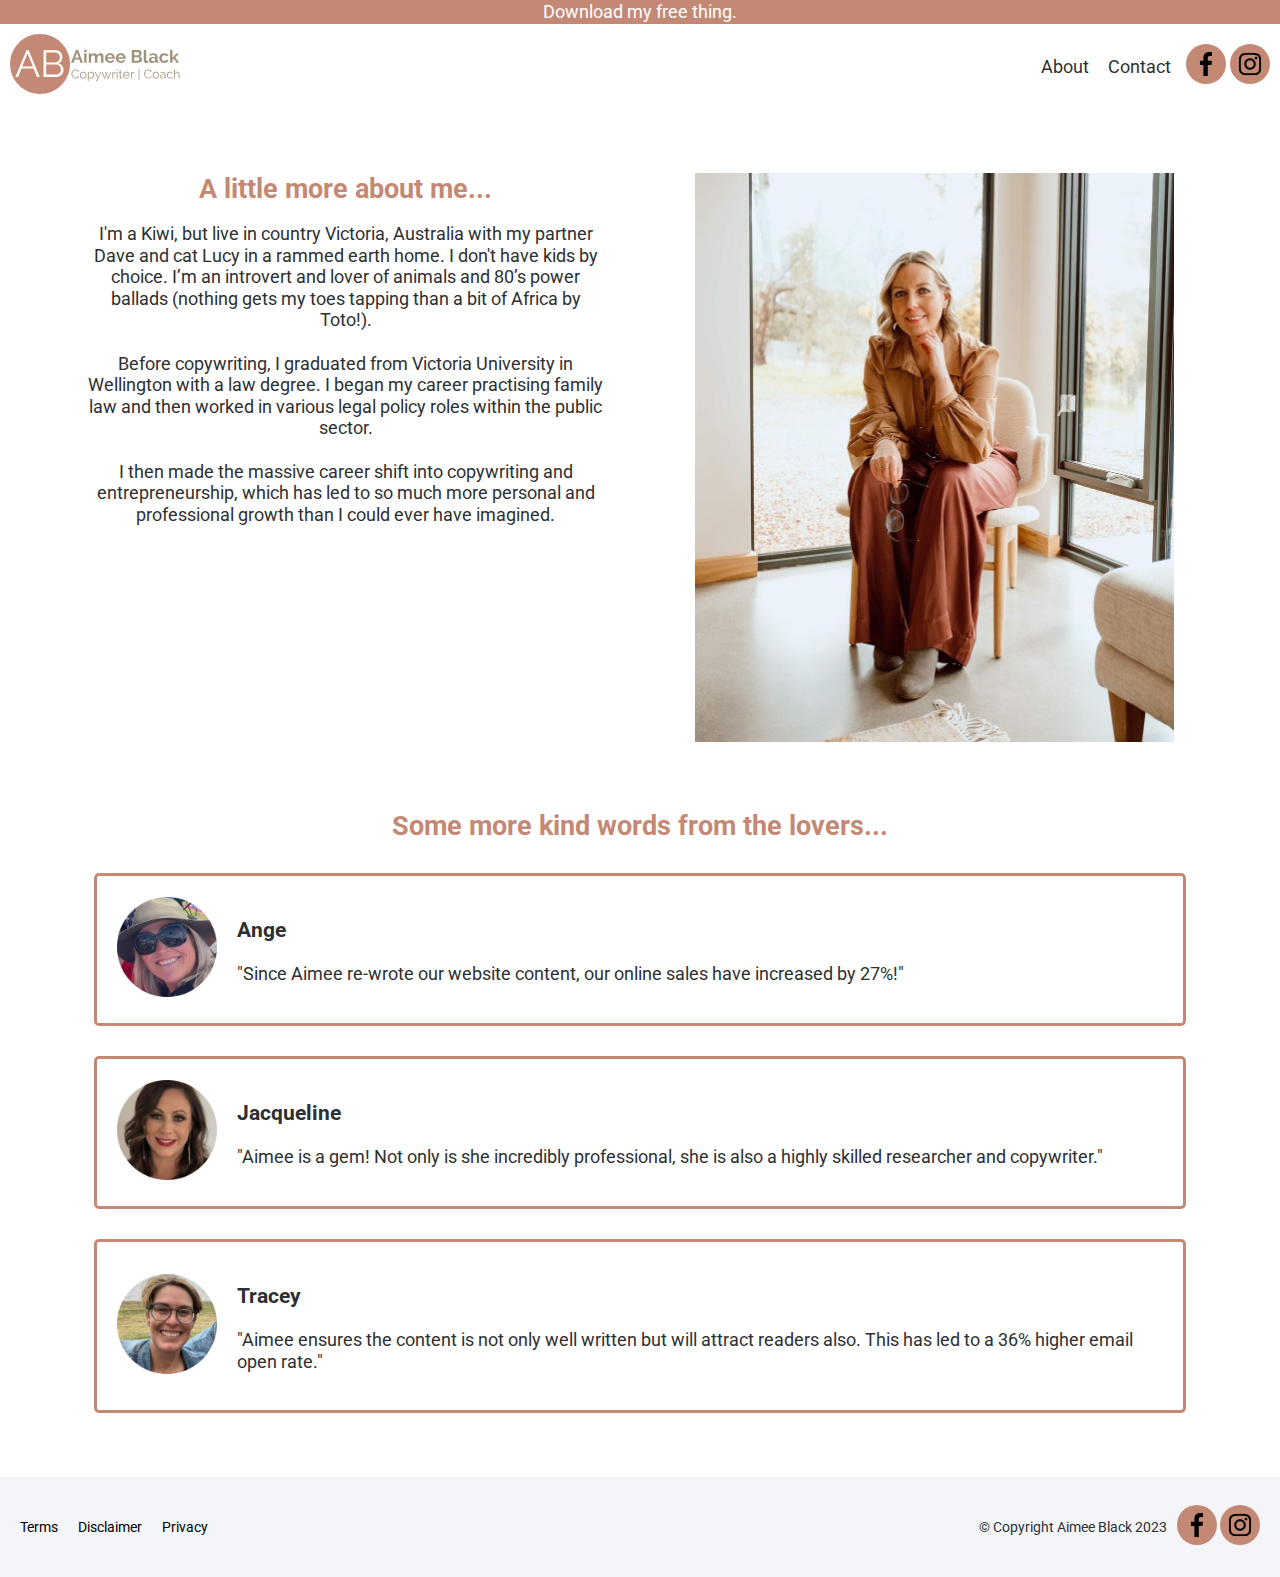
<file: about.html>
<!DOCTYPE html>
<html class="no-js" lang="en">

<html>

<head>
  <meta charset="utf-8">
  <meta http-equiv="X-UA-Compatible" content="IE=edge">
  
  <title>Aimee Black: About</title>
  
  <meta name="description" content="Aimee Black, Copywriter for coaches, consultants and small businesses to attract client’s and sell with integrity through persuasive and engaging content and copy.">
  <meta name="viewport" content="width=device-width, initial-scale=1">
  
  <link rel="stylesheet" href="./css/normalize.css">
  <link rel="stylesheet" href="./css/main.css">

  <link rel="preconnect" href="https://fonts.googleapis.com">
  <link rel="preconnect" href="https://fonts.gstatic.com" crossorigin>
  <link href="https://fonts.googleapis.com/css2?family=Roboto&display=swap" rel="stylesheet">

</head>

<body>
  
  <main>

    <!--Hello bar-->
    <aside class="hello-bar">
      <a href="#">Download my free thing.</a>
    </aside>

    <!--Navigation-->
    <header class="main-navigation">
      
      <section class="nav-left">
        <div>
          <a href="./index.html"><img class="ab-logo" src="./img/AB_Logo.svg" alt="ABLogo" /></a>
        </div>
      </section>

      <section class="nav-right">
        <nav class="site-links">
          <a href="./about.html">About</a>
          <a href="#">Contact</a>
        </nav>
        <div class="socials">
          <a href="https://www.facebook.com/aimeeblackcoach" target="_blank"><img class="facebook-icon" src="./img/Facebook.svg" alt="Facebook" /></a>
          <a href="https://www.instagram.com/aimeesblack/" target="_blank"><img class="instagram-icon" src="./img/Instagram.svg" alt="Instagram" /></a>
        </div>
        <div class="mobile-menu">
          <img class="hamburger-menu" id="open-side-menu" src="./img/HamburgerMenu.svg" alt="Open Menu" />
        </div>
      </section>

    </header>

    <!--Body copy-->
    <section class="body-copy">

      <div class="body-text">
        <h2>A little more about me...</h2>
        <p>I'm a Kiwi, but live in country Victoria, Australia with my partner Dave and cat Lucy in a rammed earth home. I don't have kids by choice. 
           I’m an introvert and lover of animals and 80’s power ballads (nothing gets my toes tapping than a bit of Africa by Toto!).
           <br>
           <br>
           Before copywriting, I graduated from Victoria University in Wellington with a law degree. I began my career practising family law and then worked
            in various legal policy roles within the public sector.
           <br>
           <br>
           I then made the massive career shift into copywriting and entrepreneurship, which has led to so much more personal and professional growth than
           I could ever have imagined. 
        </p>
      </div>

      <div class="body-photo">
        <img src="./img/Aimee1.jpg" alt="Aimee" />
      </div>

    </section>

    <!--Testimonials section-->
    <section class="testimonials-section">

      <h2>Some more kind words from the lovers...</h2>

      <div class="testimonial-container">
        <div><img class="testimonial-image testimonial-image1" src="./img/Ange.png" alt="Ange" /></div>
        <div class="testimonial-content">  
          <h3 class="testimonial-name">Ange</h3>
          <p class="testimonial-text">"Since Aimee re-wrote our website content, our online sales have increased by 27%!"</p>
        </div>  
      </div>

      <div class="testimonial-container">
        <div><img class="testimonial-image testimonial-image2" src="./img/Jacqueline.png" alt="Jacqueline" /></div>
        <div class="testimonial-content">  
          <h3 class="testimonial-name">Jacqueline</h3>
          <p class="testimonial-text">"Aimee is a gem! Not only is she incredibly professional, she is also a highly skilled researcher and copywriter."</p>
        </div>  
      </div>

      <div class="testimonial-container">
        <div><img class="testimonial-image testimonial-image2" src="./img/Tracey G.png" alt="Tracey" /></div>
        <div class="testimonial-content">
          <h3 class="testimonial-name">Tracey</h3>
          <p class="testimonial-text">"Aimee ensures the content is not only well written but will attract readers also. This has led to a 36% higher email open rate."</p>
        </div>  
      </div>

    </section>

    <!--Footer section-->
    <footer>

      <div class="footer-nav-left">
        <nav class="footer-links">
          <a href="#">Terms</a>
          <a href="#">Disclaimer</a>
          <a href="#">Privacy</a>
        </nav>
      </div>
      
      <div class="footer-nav-right">
        <p>&copy Copyright Aimee Black 2023</p>
        <div class="footer-socials">
          <a href="https://www.facebook.com/aimeeblackcoach" target="_blank"><img class="facebook-icon" src="./img/Facebook.svg" alt="Facebook" /></a>
          <a href="https://www.instagram.com/aimeesblack/" target="_blank"><img class="instagram-icon" src="./img/Instagram.svg" alt="Instagram" /></a>
        </div>
      </div>

    </footer>

    <!--Side menu-->    
    <aside class="side-menu-position side-menu-design" id="side-menu">

      <div class="side-menu-header">
        <img class="close-menu-image" id="close-menu" src="./img/CloseMenu.svg" alt="Close Menu" />
      </div>

      <ul class="side-menu-links">
        <li><a href="./index.html">Home</a></li>
        <li><a href="./about.html">About</a></li>
        <li><a href="#">Contact</a></li>
      </ul>
      
      <div class="side-menu-socials">
        <a href="https://www.facebook.com/aimeeblackcoach" target="_blank"><img class="facebook-icon" src="./img/Facebook.svg" alt="Facebook" /></a>
        <a href="https://www.instagram.com/aimeesblack/" target="_blank"><img class="instagram-icon" src="./img/Instagram.svg" alt="Instagram" /></a>
      </div>

    </aside>

  </main>
        
  <script src="./js/main.js" async defer></script>
</body>

</html>
</file>
<file: css/main.css>
html {
  line-height: 1.2;
}

body {
  font-family: 'Roboto', sans-serif;
  color: #2d3031;
  font-size: 18px;
}

.hello-bar {
    display: flex;
    align-items: center;
    justify-content: center;
    background-color: #c48975;
    height: 24px;
}

.hello-bar a {
    text-decoration: none;
    color: #ffffff;
}

.ab-logo {
    height: 60px;
    cursor: pointer;
}

.main-navigation {
    display: flex;
    justify-content: space-between;
    padding: 10px;
}

.nav-right {
    display: flex;
    align-items: center;
}

.site-links a {
    padding-right: 15px;
    text-decoration: none;
    color: #2d3031;
}

.site-links, .socials {
    display: none;
}

@media (min-width: 480px) {
    .site-links, .socials {
        display: block;
    }
}

.facebook-icon, .instagram-icon {
    height: 40px;
    background-color: #c48975;
    border-radius: 50%;
}

.facebook-icon:hover, .instagram-icon:hover {
    background-color: #c5a195; 
}

.hamburger-menu {
    height: 40px;
    cursor: pointer;
}

@media (min-width: 480px) {
    .hamburger-menu {
        display: none;
    }
}

.hero-background {
    background-image: linear-gradient(rgba(0, 0, 0, 0.4), rgba(0,0,0,0.4)), url("../img/Aimee5.jpg");
    background-repeat: no-repeat;
    background-position: 25% 25%;
    background-size: cover;
    width: 100%;
    height: 450px;
    position: relative;
}

.hero-box {
    position: absolute;
    top: 40%;
    right: 5%;
    padding: 10px;
    color: #ffffff;
    width: 352px;
}
.hero-box h1 {
    margin: 5px;
    font-size: 22px;
    overflow: hidden;
    border-right: 2px solid;
    border-color: #ffffff;
    white-space: nowrap;
    letter-spacing: normal;
    animation:
        typing 6.0s steps(51, end),
        cursor .5s step-end infinite;
}

@media (min-width: 480px) {
    .hero-box {
        position: absolute;
        top: 30%;
        right: 10%;
        width: 444px;
    }
    .hero-box h1 {
        margin: 5px;
        font-size: 28px;
    }
}

@keyframes typing {
    from {width: 0;}
    to {width: 100%;}
}

@keyframes cursor {
    from, to {border-color: transparent;}
    50% {border-color: #ffffff;}
}

.body-copy {
    display: grid;
    grid-template-columns: 1fr;
    margin: 5% 5%;
    text-align: center;
}

@media (min-width: 768px) {
    .body-copy {
        display: grid;
        grid-template-columns: 1fr 1fr;
        gap: 25px;
    }
}

.body-text {
    padding: 0px 20px;
}

.body-text h2 {
    color: #c48975;
    margin: 0px;
}

.body-photo img {
    max-width: 85%;
    height: auto;
}

.services-section {
    display: grid;
    grid-template-columns: 1fr;
    grid-template-rows: 300px;
    gap: 20px;
    margin: 10%;
}

@media (min-width: 769px) {
    .services-section {
        display: grid;
        grid-template-columns: 1fr 1fr 1fr;
        grid-template-rows: 300px;
        gap: 20px;
        margin: 5%;
    }    
}

.flip-card {
    background-color: transparent;
    perspective: 1000px;
    height: 300px;
}

.flip-card-inner {
    position: relative;
    width: 100%;
    height: 100%;
    border: 2px solid #a0937d;
    border-radius: 5px;
    text-align: center;
    transition: transform 1.2s;
    transform-style: preserve-3d;
}

.flip-card:hover .flip-card-inner {
    transform: rotateY(180deg);
}

.flip-card-front, .flip-card-back {
    position: absolute;
    width: 100%;
    height: 100%;
    backface-visibility: hidden;
}

.flip-card-front {
    background-color: #c48975;
    opacity: 0.8;
    display: flex;
    flex-direction: column;
    justify-content: center;
    color:#ffffff;    
}

.service-image {
    height: 65px;
    width: 65px;
}

.flip-card-back {
    transform: rotateY(180deg);
    display: flex;
    flex-direction: column;
    justify-content: center;
    margin: 0px;
    background-color: #f3f5f9;
}

.flip-card-back h2, .flip-card-back p {
    margin: 0px;
    padding: 15px 15px 0px 15px;
}

.flip-card-back ul {
    list-style-type: none;
    padding-left: 0px;
}

.testimonial-image {
    width: 100px;
    text-align: center;
}

.testimonials-section {
    margin: 5%;
    text-align: center;
}

.testimonials-section h2 {
    color: #c48975;
}

.testimonial-container {
    padding: 20px;
    margin: 30px;
    border-style: solid;
    display: flex;
    flex-direction: column;
    text-align: center;
    border: 3px solid #c48975;
    border-radius: 5px;
}

@media (min-width: 768px) {
    .testimonial-container {
        display: flex;
        flex-direction: row;
        align-items: center;
        justify-content: flex-start;
        text-align: left;
    }
    .testimonial-content {
        padding-left: 20px;
    }    
}

hr {
    color: #a0937d;
    margin: 0 30px 30px 30px;
}

.cta-text {
    text-align: center;
    padding: 0px 5%;
}

.form-error-message {
    text-align: center;
    color: #ff0000;
}

.thankyou-message-hide {
    display: none;
}

.thankyou-message {
    text-align: center;
    margin: 0 auto;
    border: 2px solid #c48975;
    border-radius: 5px;
    padding: 10px;
    width: 350px;
}

.hide-cta-form {
    display: none;
}

.form-style {
    display: flex;
    flex-direction: column;
    gap: 10px;
    width: 350px;
    margin: 0 auto;
}

input[type=text] {
    padding: 10px;
    border-width: 1px;
    border-radius: 5px;
}

input[type=submit] {
    padding: 10px;
    background-color: #c48975;
    border-color: #c48975;
    border-radius: 5px;
    color: #ffffff;
}

footer {
    display: flex;
    justify-content: space-between;
    align-items: center;
    height: 100px;
    margin-top: 40px;
    background-color: #f3f5f9;
    font-size: 14px;
    padding: 0px 10px 0px 10px;
}

.footer-links {
    display: flex;
    flex-direction: column;
}

.footer-links a {
    text-decoration: none;
    padding: 2px 10px;
    color: rgb(0, 0, 0);
}

@media (min-width: 480px) {
    .footer-links {
        display: flex;
        flex-direction: row;
    }
    .footer-links a {
        padding-left: 10px;
    }
}

.footer-nav-right {
    max-width: 250px;
    display: flex;
    flex-wrap: wrap;
    justify-content: flex-end;
    padding-right: 10px;
}

@media (min-width: 480px) {
    .footer-nav-right {
        display: flex;
        justify-content: space-around;
        align-items: center;
        max-width: 400px;
        padding-right: 10px;
    }
    .footer-nav-right p {
        padding-right: 10px;
    }
}

.side-menu-position {
    position: fixed;
    top: 0;
    bottom: 300;
    left: 300;
    right: 0;
    z-index: 10;
}

.side-menu-design {
    background: #f3f5f9;
    width: 82%;
    height: 80%;
    opacity: 0;
    transform: translateX(100%);
    transition: 1s ease-in-out;
}

.show-side-menu {
    opacity: 1;
    transform: translateX(0%);
}

.side-menu-header {
    display: flex;
    justify-content: flex-end;
    padding: 20px;
}

.close-menu-image {
    height: 40px;
    cursor: pointer;
    transition: rotate 1s; 
}

.close-menu-image:hover {
    rotate: 180deg;
}

.side-menu-links {
    list-style: none;
    text-align: center;
    padding: 0px;
}

.side-menu-links li {
    padding: 10px;
}

.side-menu-links a {
    list-style: none;
    text-decoration: none;
    font-size: 18px;
    color:#c48975;
    cursor: pointer;
}

.side-menu-socials {
    text-align: center;
}
</file>
